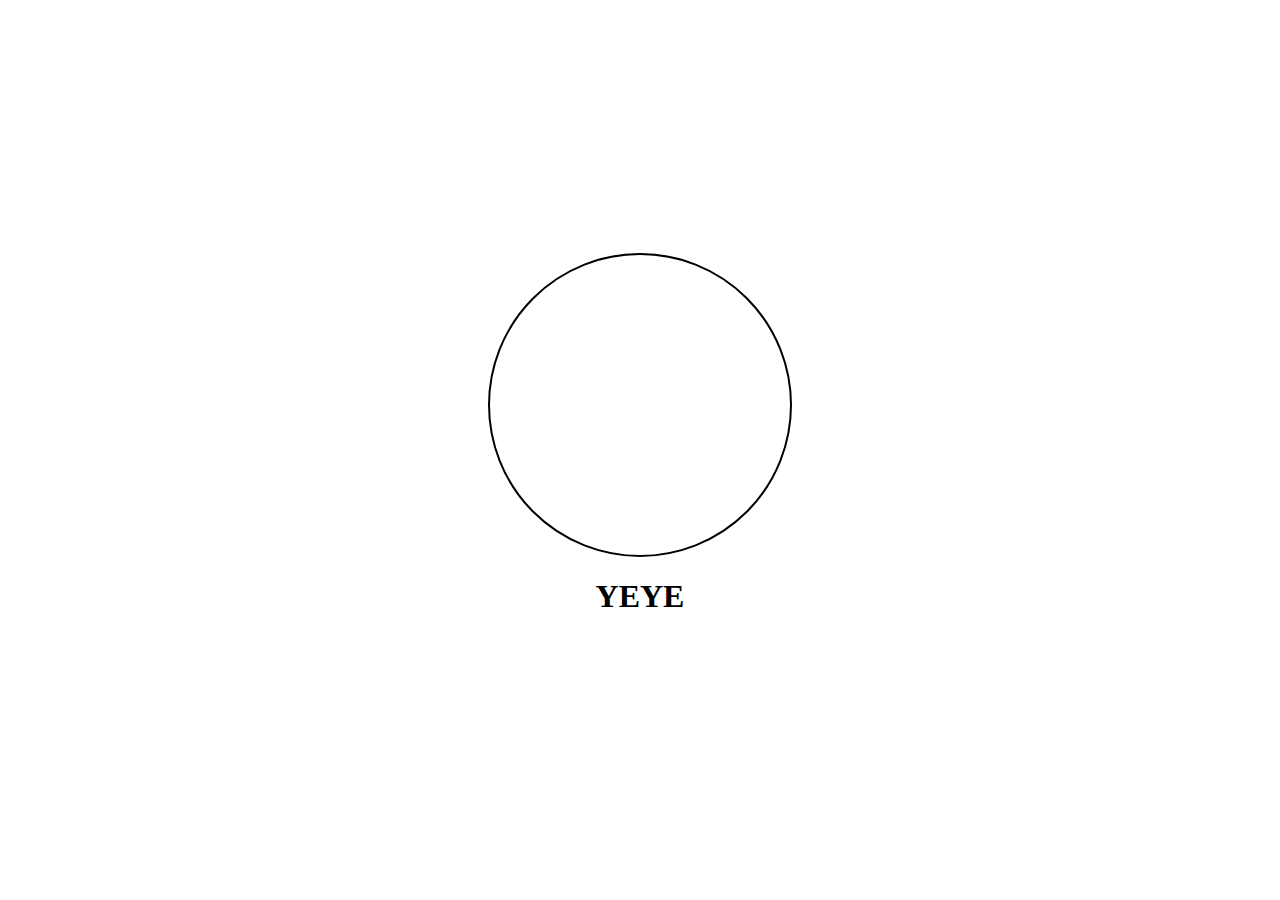
<file: Vasiljev/Advanced/index.html>
<!DOCTYPE html>
<html lang="en">
<head>
    <meta charset="UTF-8">
    <meta http-equiv="X-UA-Compatible" content="IE=edge">
    <meta name="viewport" content="width=device-width, initial-scale=1.0">
    <title>Document</title>
    <style>

        body {
            height: 97vh;
            display: grid;
            place-content: center;
        }

        .circle {
            width: 300px;
            height: 300px;
            border: 2px solid black;
            border-radius: 50%;
        }
    </style>
</head>
<body>

    <div class="circle" id="circle">

    </div>

    <h1 style="text-align: center" id="text">YEYE</h1>

    <script src="js.js"></script>
    
</body>
</html>
</file>
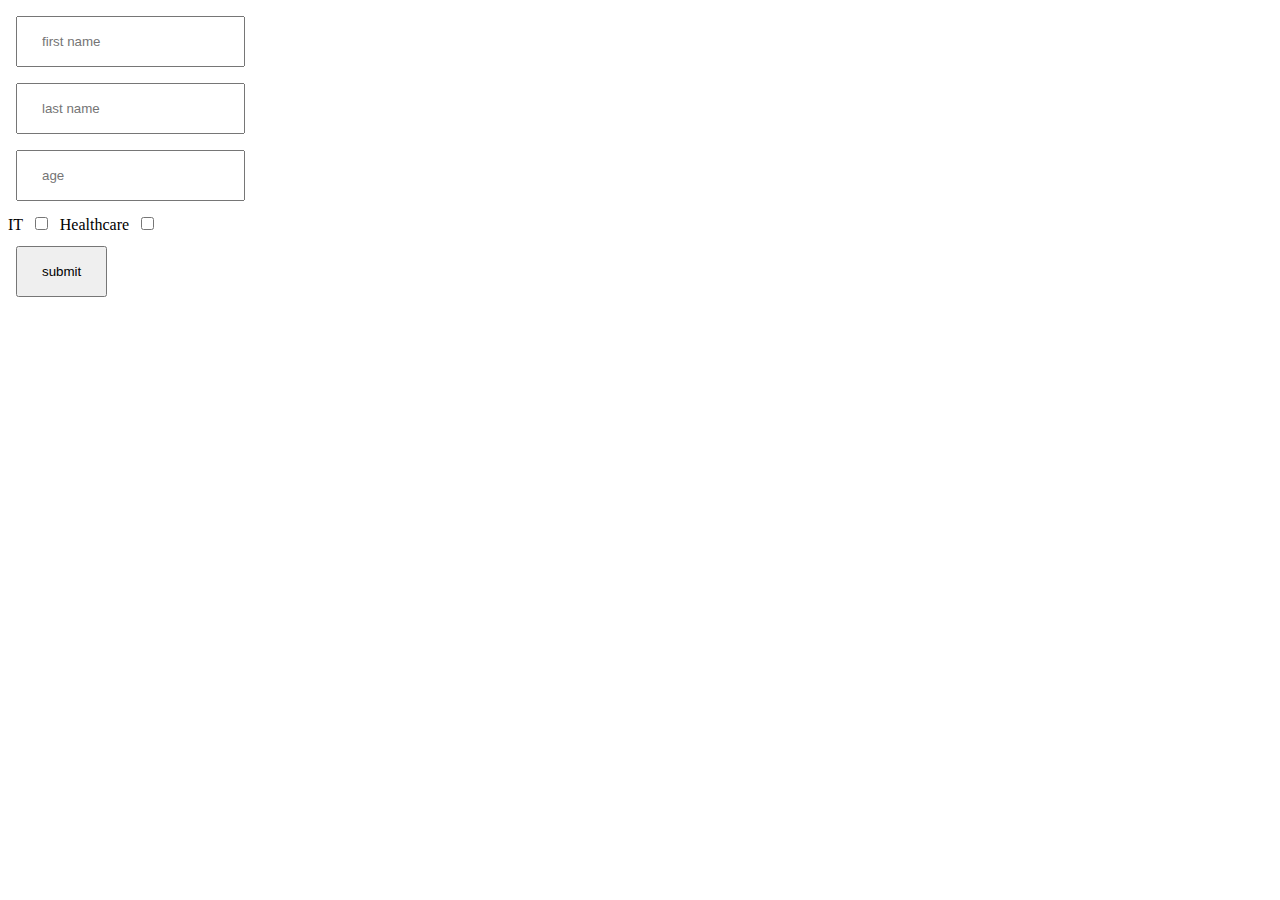
<file: Vasiljev/Basic/index.html>
<!DOCTYPE html>
<html lang="en">
<head>
    <meta charset="UTF-8">
    <meta http-equiv="X-UA-Compatible" content="IE=edge">
    <meta name="viewport" content="width=device-width, initial-scale=1.0">
    <title>Document</title>
    <link rel="stylesheet" href="style.css">
</head>
<body>

    <div id="cont">
        <input type="text" id="fname" placeholder="first name">
        <br>
        <input type="text" id="lname" placeholder="last name">
        <br>
        <input type="text" id="age" placeholder="age">
        <br>
        <label for="it">IT</label>
        <input type="checkbox" id="it" name="it">
        <label for="it">Healthcare</label>
        <input type="checkbox" id="medic" name="it">
        <br>
        <input type="button" id="btn" value="submit">
        <h1 id="name"></h1>
    </div>

    <script src="js.js"></script>
    
</body>
</html>
</file>
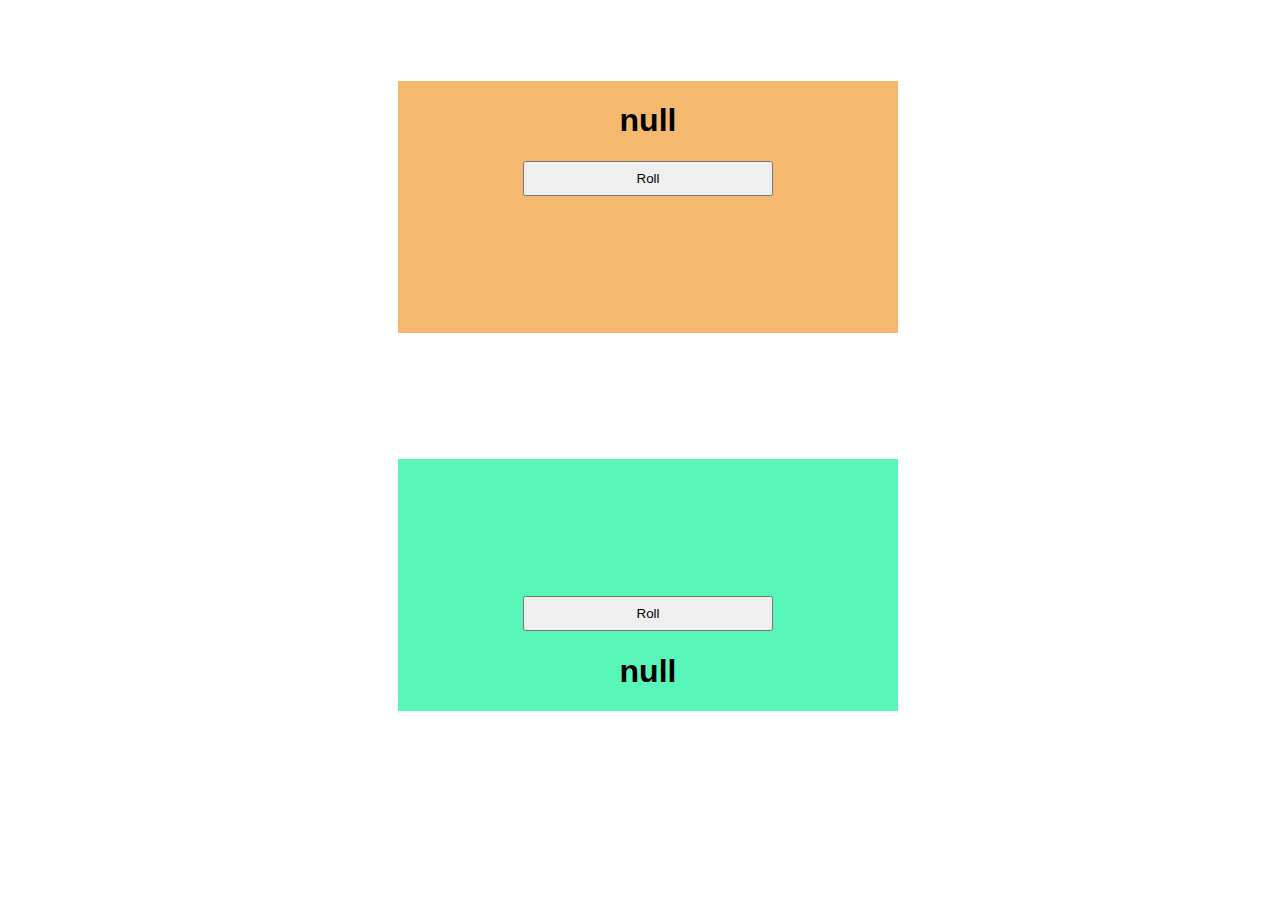
<file: Vasiljev/Challenge/index.html>
<!DOCTYPE html>
<html lang="en">
<head>
    <meta charset="UTF-8">
    <meta http-equiv="X-UA-Compatible" content="IE=edge">
    <meta name="viewport" content="width=device-width, initial-scale=1.0">
    <title>Document</title>
    <style>
        body {
            height: 95vh;
            width: 100vw;
            display: grid;
            place-content: center;
            text-align: center;
        }

        * {
            box-sizing: border-box;
        }

        .cont {
            width: 500px;
            height: 70vh;
            display: flex;
            flex-direction: column;
            justify-content: space-between;
        }

        .player1, .player2 {
            height: 40%;
        }

        .player1 {
            background-color: rgb(244, 184, 110);
        }

        .player2 {
            background-color: rgb(88, 246, 185);
            display: flex;
            flex-direction: column;
            flex-direction: column-reverse;
        }

        * {
            font-family: 'Gill Sans', 'Gill Sans MT', Calibri, 'Trebuchet MS', sans-serif;
        }

        h1 {
            font-size: 2rem;
        }

        input {
            display: block;
            width: 50%;
            margin: 0 auto;
            padding: .5rem 0
        }

        button {
            width: 70%;
            margin: 15px auto;
            display: block;
            padding: 15px 0;
        }

        button {
            transition: ease-in-out 1s;
        }

    </style>
</head>
<body>

    <div class="cont">
        <div class="player1">
            <h1 id="name1"></h1>
            <input type="button" value="Roll" id="dice1">
            <h1 id="player1"></h1>
        </div>
        <h1 id="result" style="color: red"></h1>
        <div class="player2">
            <h1 id="name2"></h1>
            <input type="button" value="Roll" id="dice2">
            <h1 id="player2"></h1>
        </div>
    </div>

    <button id="reset">New Game</button>

    <script src="js.js"></script>
    
</body>
</html>
</file>
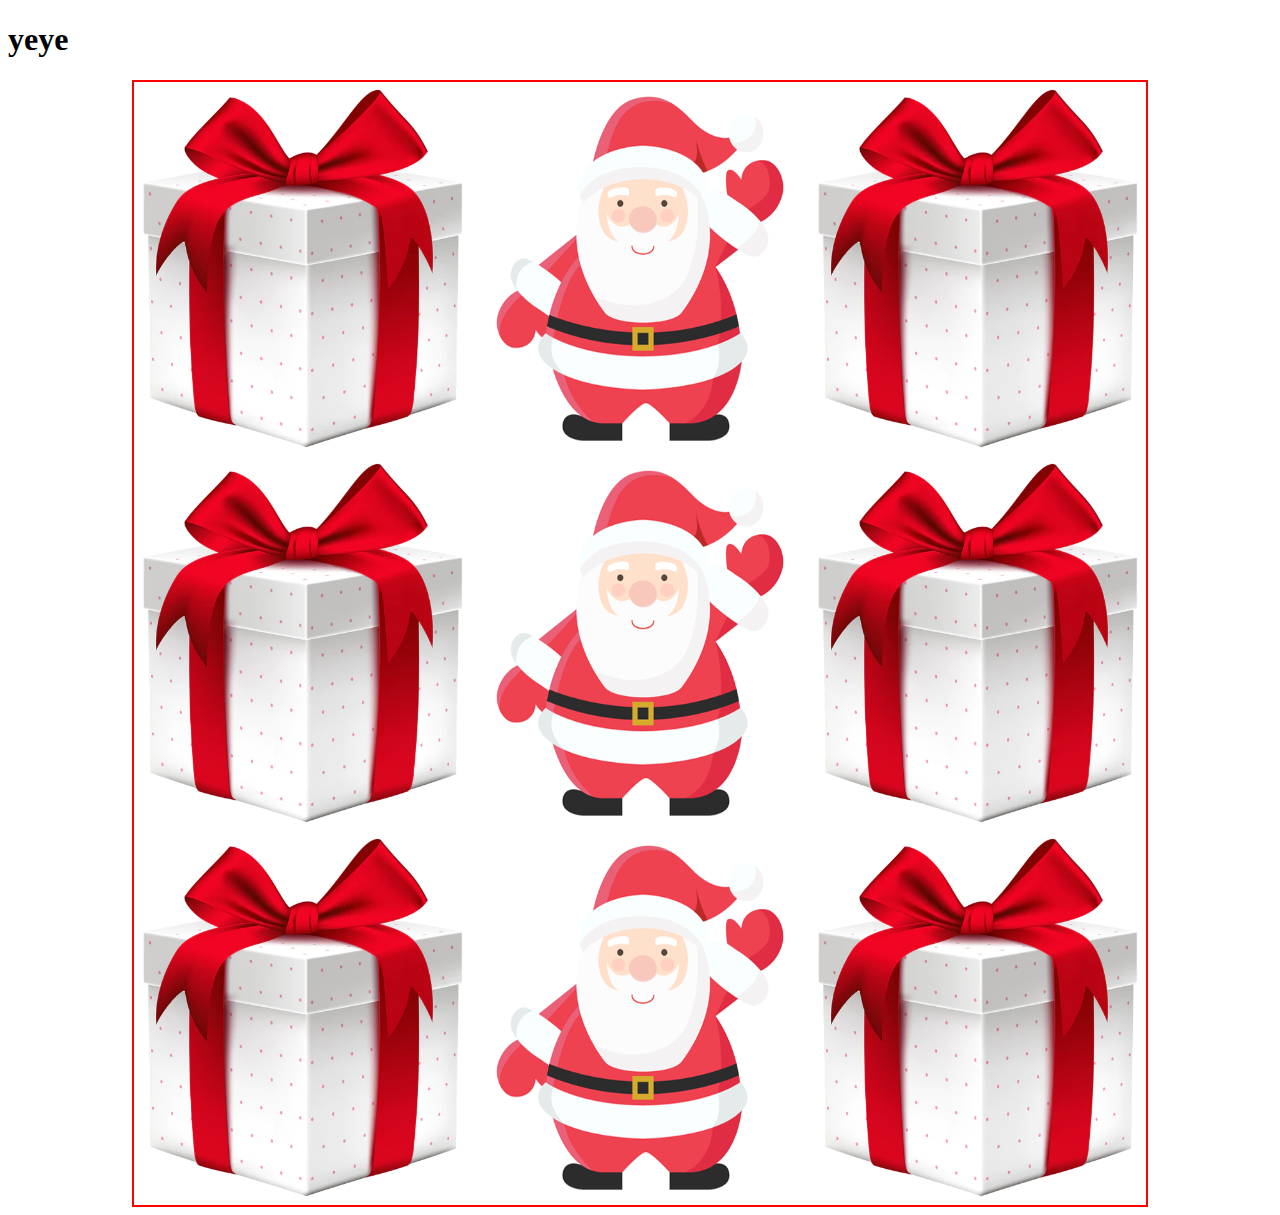
<file: Vasiljev/Inter/index.html>
<!DOCTYPE html>
<html lang="en">
<head>
    <meta charset="UTF-8">
    <meta http-equiv="X-UA-Compatible" content="IE=edge">
    <meta name="viewport" content="width=device-width, initial-scale=1.0">
    <title>Document</title>
    <link rel="stylesheet" href="style.css">
</head>
<body>

    <h1>yeye</h1>

    <div class="cont">
        <img src="imgs/box.webp" alt="" class="img" >
        <img src="imgs/santa-claus.png" alt="" class="img" >
        <img src="imgs/box.webp" alt="" class="img" >
        <img src="imgs/box.webp" alt="" class="img" >
        <img src="imgs/santa-claus.png" alt="" class="img" >
        <img src="imgs/box.webp" alt="" class="img" >
        <img src="imgs/box.webp" alt="" class="img" >
        <img src="imgs/santa-claus.png" alt="" class="img" >
        <img src="imgs/box.webp" alt="" class="img" >
    </div>

    <script src="js.js"></script>
    
</body>
</html>
</file>
<file: Vasiljev/Basic/style.css>
input {
    padding: 1rem 1.5rem;
    margin: .5rem;
}
</file>
<file: Vasiljev/Inter/style.css>
img {
    width: 100%;
    height: 100%;
}

.cont {
    width: 80%;
    margin: 0 auto;
    border: 2px solid red;
    display: grid;
    grid-template-columns: repeat(3, 1fr);
}
</file>
